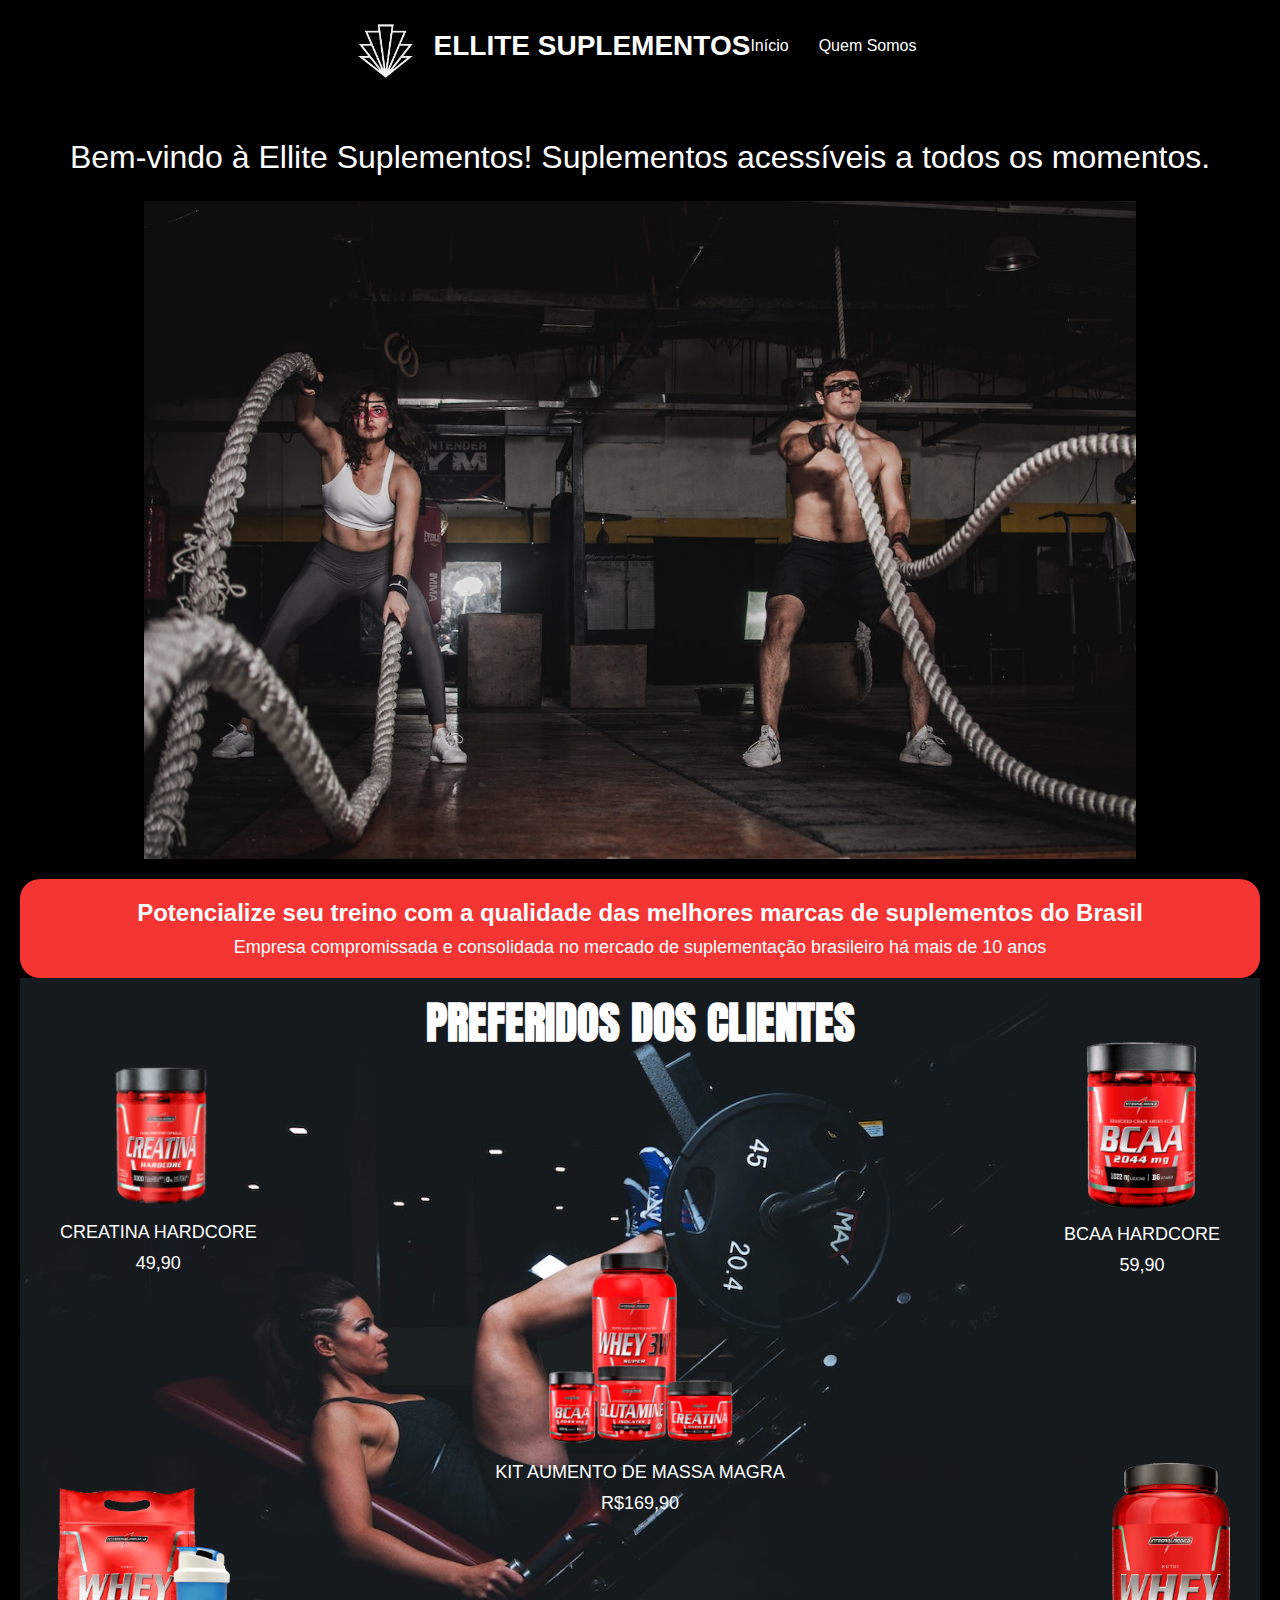
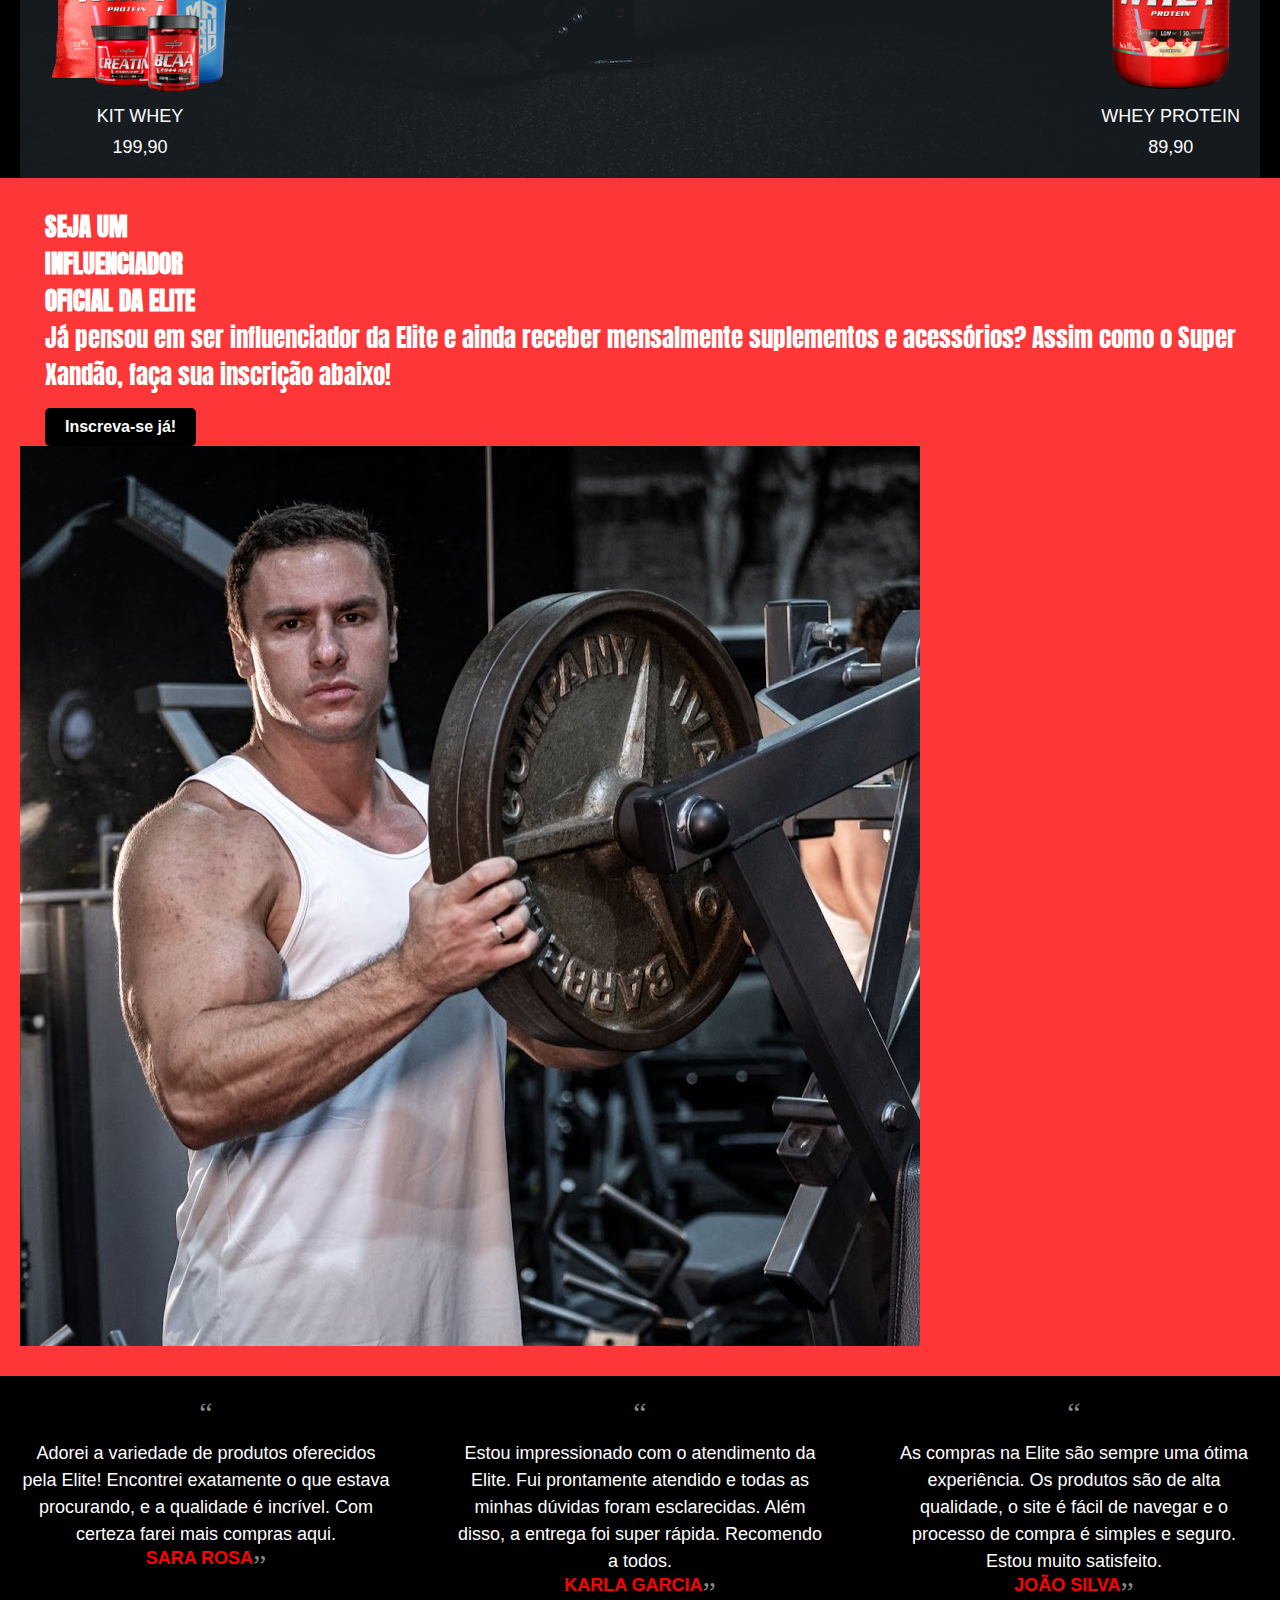
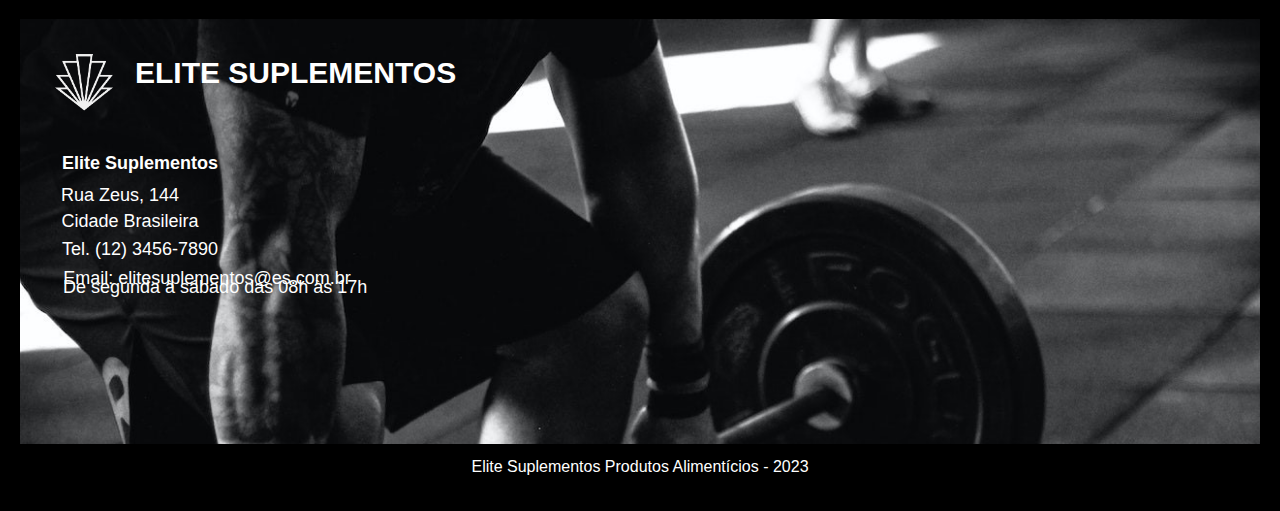
<file: index.html>
<!DOCTYPE html>
<html lang="pt-br">

<head>
    <meta charset="UTF-8">
    <meta name="viewport" content="width=device-width, initial-scale=1.0">
    <title>Ellite Suplementos</title>
    <link rel="stylesheet" href="estilo.css">
    <link href="https://cdn.jsdelivr.net/npm/bootstrap@5.0.2/dist/css/bootstrap.min.css" rel="stylesheet" integrity="sha384-EVSTQN3/azprG1Anm3QDgpJLIm9Nao0Yz1ztcQTwFspd3yD65VohhpuuCOmLASjC" crossorigin="anonymous">
</head>

<body>
    <nav class="navbar">
        <div class="logo">
            <img src="/imagens/Logo Ellite.png" alt="Logo da Ellite Suplementos">
            <div class="company-name">
                <h1>ELLITE SUPLEMENTOS</h1>
            </div>
        </div>
        <div class="nav-items">
            <a href="#">Início</a>
            <a href="quemsomos.html">Quem Somos</a>
        </div>
    </nav>

    <section class="content">
        <div class="description">
            <p>Bem-vindo à Ellite Suplementos! Suplementos acessíveis a todos os momentos.</p>
        </div>
        <div class="image-container">
            <img src="/imagens/image page principal ofc.jpg" alt="Imagem principal">
        </div>
        <div class="rectangle">
            <h2>Potencialize seu treino com a qualidade das melhores marcas de suplementos do Brasil</h2>
            <p>Empresa compromissada e consolidada no mercado de suplementação brasileiro há mais de 10 anos</p>
        </div>

        <section class="produtos">
            <div class="image-title">
                <h3>PREFERIDOS DOS CLIENTES</h3>
            </div>

            <div class="product-cards">
                <div class="product-card left-card">
                    <img src="imagens/produto 1.png" alt="Produto 1">
                    <p>CREATINA HARDCORE</p>
                    <p class="valor">49,90</p>
                </div>

                <div class="product-card bottom-left-card">
                    <img src="imagens/produto 5 - kit whey.png" alt="Produto 2">
                    <p>KIT WHEY</p>
                    <p class="valor">199,90</p>
                </div>

                <div class="product-card center-card">
                    <img src="imagens/produto 4 - kit aumento.png" alt="Produto 3">
                    <p>KIT AUMENTO DE MASSA MAGRA</p>
                    <p class="valor">R$169,90</p>
                </div>

                <div class="product-card right-card">
                    <img src="imagens/produto 3 - bcaa.png" alt="Produto 4">
                    <p>BCAA HARDCORE</p>
                    <p class="valor">59,90</p>
                </div>

                <div class="product-card bottom-right-card">
                    <img src="imagens/produto 2 - whey.png" alt="Produto 5">
                    <p>WHEY PROTEIN</p>
                    <p class="valor">89,90</p>
                </div>
            </div>
        </section>

        <div class="red-band">
            <div class="row">
                <div class="col text-content">
                    <h4>SEJA UM<br>INFLUENCIADOR<br>OFICIAL DA ELITE</h4>
                    <p class="red-band-text">Já pensou em ser influenciador da Elite e ainda receber mensalmente suplementos e acessórios?
                        Assim como o Super Xandão, faça sua inscrição abaixo!</p>
                    <div class="class-button">
                        <a href="https://forms.gle/TZscgw6GK46FmTm6A">
                            <button class="subscribe-button">Inscreva-se já!</button>
                        </a>
                    </div>
                </div>
                <div class="col image-content">
                    <img src="imagens/xandão.jpg" alt="" class="img-fluid">
                </div>
            </div>
        </div>


        <div class="testimonial-section">
            <div class="testimonial">
                <div class="testimonial-quote">
                    <span class="quote">“</span>
                </div>
                <p class="testimonial-text">Adorei a variedade de produtos oferecidos pela Elite! Encontrei exatamente o
                    que estava procurando, e a qualidade é incrível. Com certeza farei mais compras aqui.</p>
                <div class="testimonial-quote">
                    <p class="testimonial-name">SARA ROSA</p>
                    <span class="quote">”</span>
                </div>
            </div>

            <div class="testimonial">
                <div class="testimonial-quote">
                    <span class="quote">“</span>
                </div>
                <p class="testimonial-text">Estou impressionado com o atendimento da Elite. Fui prontamente atendido e
                    todas as minhas dúvidas foram esclarecidas. Além disso, a entrega foi super rápida. Recomendo a
                    todos.</p>
                <div class="testimonial-quote">
                    <p class="testimonial-name">KARLA GARCIA</p>
                    <span class="quote">”</span>
                </div>
            </div>

            <div class="testimonial">
                <div class="testimonial-quote">
                    <span class="quote">“</span>
                </div>
                <p class="testimonial-text">As compras na Elite são sempre uma ótima experiência. Os produtos são de
                    alta qualidade, o site é fácil de navegar e o processo de compra é simples e seguro. Estou muito
                    satisfeito.</p>
                <div class="testimonial-quote">
                    <p class="testimonial-name">JOÃO SILVA</p>
                    <span class="quote">”</span>
                </div>
            </div>
        </div>

        <footer class="footer">
            <div class="footer-image">
                <img src="imagens/imagem footer.jpg" alt="Imagem de fundo do footer">
                <div class="image-text">
                    <p>Rua Zeus, 144</p>
                </div>
                <div class="second-text">
                    <p>Cidade Brasileira</p>
                </div>
                <div class="additional-text">
                    <p>Elite Suplementos</p>
                </div>
                <div class="extra-text">
                    <p>Tel. (12) 3456-7890</p>
                </div>
                <div class="new-text">
                    <p>Email: elitesuplementos@es.com.br</p>
                </div>
                <div class="additional-text-2">
                    <p>De segunda à sábado das 08h às 17h</p>
                </div>
            </div>
            <div class="footer-content">
                <div class="logo">
                    <img src="/imagens/Logo Ellite.png" alt="Logo da empresa">
                    <h4>ELITE SUPLEMENTOS</h4>
                </div>
            </div>
            </div>
            <div class="footer-text">
                <p>Elite Suplementos Produtos Alimentícios - 2023</p>
            </div>
        </footer>

    </section>

    <script src="https://cdn.jsdelivr.net/npm/@popperjs/core@2.9.2/dist/umd/popper.min.js" integrity="sha384-IQsoLXl5PILFhosVNubq5LC7Qb9DXgDA9i+tQ8Zj3iwWAwPtgFTxbJ8NT4GN1R8p" crossorigin="anonymous"></script>
    <script src="https://cdn.jsdelivr.net/npm/bootstrap@5.0.2/dist/js/bootstrap.min.js" integrity="sha384-cVKIPhGWiC2Al4u+LWgxfKTRIcfu0JTxR+EQDz/bgldoEyl4H0zUF0QKbrJ0EcQF" crossorigin="anonymous"></script>
</body>

</html>
</file>
<file: estilo.css>
@import url('https://fonts.googleapis.com/css2?family=Anton&display=swap');

* {
    margin: 0;
    padding: 0;
}

html, body {
    background-color: black;
    color: white;
    overflow-x: hidden;
}

/* Estilo da navbar */
.navbar {
    background-color: black;
    display: flex;
    align-items: center;
    justify-content: center;
    padding: 10px;
}

.logo {
    display: flex;
    align-items: center;
}

.logo img {
    width: 80px;
    margin-right: 10px;
}

.company-name h1 {
    color: white;
    font-family: 'Ubuntu', sans-serif;
    font-size: 28px;
    margin: 0;
}

.nav-items {
    display: flex;
    align-items: center;
    justify-content: space-between;
    gap: 30px;
    margin-right: 20px;
}


.nav-items a {
    color: white;
    text-decoration: none;
    font-family: 'Ubuntu', sans-serif;
}

.nav-items a:hover {
    text-decoration: none;
}

.content {
    background-color: black;
    display: flex;
    flex-direction: column;
    align-items: center;
    padding: 20px;
}

.description {
    color: white;
    text-align: center;
    margin-top: 20px;
    font-family: 'Ubuntu', sans-serif;
}

.description p {
    font-size: 32px;
    line-height: 1.5;
    margin: 0;
}

.image-container {
    display: flex;
    justify-content: center;
    align-items: center;
    margin-top: 20px;
}

.image-container img {
    max-width: 80%;
    height: auto;
}

.produtos {
    position: relative;
    background-image: url(imagens/parte%202%20fundo.jpg);
    background-repeat: no-repeat;
    background-size: cover;
    background-position: center center;
    min-height: 800px;
    width: 100%;
    padding: 40px;
    box-sizing: border-box;
}

.image-title {
    position: absolute;
    top: 0;
    left: 0;
    right: 0;
    margin: auto;
    background-color: transparent;
    padding: 10px;
    width: 80%;
    font-size: 35px;
    text-align: center;
    display: flex;
    align-items: center;
    justify-content: center;
}

.image-title h3 {
    color: white;
    font-size: 45px;
    margin: 0;
    background-color: transparent;
    font-family: 'Anton', sans-serif;
}

.rectangle {
    background-color: rgb(245, 52, 52);
    color: white;
    text-align: center;
    padding: 20px;
    margin-top: 20px;
    width: 100%;
    border-radius: 20px;
    box-sizing: border-box;
}

.rectangle h2 {
    font-size: 24px;
    color: white;
    margin-bottom: 10px;
    font-family: 'Ubuntu', sans-serif;
}

.rectangle p {
    font-size: 18px;
    color: white;
    font-family: 'Ubuntu', sans-serif;
}

.product-cards {
    display: flex;
    justify-content: center;
    gap: 20px;
    margin-top: 20px;
}

.product-card {
    display: flex;
    flex-direction: column;
    align-items: center;
    text-align: center;
    cursor: pointer;
    transition: transform 0.3s;
}

.product-card:hover {
    transform: scale(1.1);
}

.product-card img {
    width: 200px;
    /* Ajuste o tamanho da imagem conforme necessário */
}

.product-card p {
    font-family: 'Ubuntu', sans-serif;
    font-size: 18px;
    margin-top: 10px;
    color: white;
}

.center-card {
    position: absolute;
    top: 50%;
    left: 50%;
    transform: translate(-50%, -50%);
    transition: transform 0.3s;
    /* Adicione a propriedade transition apenas para a propriedade transform */
}

.center-card:hover {
    transform: translate(-50%, -50%) scale(1.05);
    /* Ao passar o cursor do mouse, aplicamos um leve aumento de escala */
}

.center-card img {
    width: 230px;
}

.left-card {
    margin-right: auto;
    margin-top: 20px;
    flex-basis: auto;
}

.left-card img {
    width: 60%;
    height: auto;
}

.right-card {
    margin-left: 20px;
}

.right-card img {
    max-width: 125px;
    /* Ajuste o valor conforme necessário */
}

.bottom-left-card {
    position: absolute;
    bottom: 0;
    left: 0;
    margin: 20px;
    text-align: left;
    z-index: 1;
}

.bottom-right-card {
    position: absolute;
    bottom: 0;
    right: 0;
    margin: 20px;
    text-align: right;
    z-index: 1;
}

.bottom-right-card img {
    width: 135px;
}

.red-band {
    position: relative;
    background-color: rgb(253, 55, 55);
    width: 100%;
    /* Defina a largura como 50% da largura da página */
    display: flex;
    padding: 30px;
    justify-content: center;
    align-items: center;
    z-index: 1;
    overflow: hidden;
}

.red-box {
    display: grid;
    grid-template-columns: 1fr auto;
    gap: 20px;
    align-items: center;
}

.red-box h4 {
    font-size: 40px;
    margin-bottom: 10px;
    margin-top: 0;
}

.red-box p {
    margin-top: 0;
}

.red-box .top-left {
    position: absolute;
    top: 0;
    left: 0;
}

.button {
    margin-top: 1rem;
    font-size: 1rem;
    background-color: black;
    border-radius: 25px;
}

.button a {
    text-decoration: none;
    color: white;
    font-weight: bold;
    padding: 10px;
}

.testimonial-section {
    display: flex;
    justify-content: space-between;
    margin-top: 20px;
}

.testimonial {
    flex-basis: 30%;
    background-color: transparent padding 20px;
    box-sizing: border-box;
    text-align: center;
}

.testimonial-quote {
    display: flex;
    justify-content: center;
    margin-bottom: 10px;
}

.quote {
    font-size: 30px;
    color: #888888;
}

.testimonial-text {
    color: white;
    font-size: 18px;
    line-height: 1.5;
    font-family: 'Ubuntu', sans-serif;
}

.testimonial-name {
    font-size: 18px;
    font-family: 'Ubuntu', sans-serif;
    color: red;
    font-weight: bold;
}

.xandao-texto {
    display: flex;
    align-items: center;
    justify-content: flex-end;
}

.xandao-texto img {
    max-width: 100%;
}

.xandao-texto p {
    text-align: center;
    margin-right: 10px;
}

.subscribe-button {
    background-color: black;
    color: white;
    font-weight: bolder;
    border: none;
    padding: 10px 20px;
    border-radius: 5px;
    font-size: 16px;
    margin-top: 15px;
}

.subscribe-button:hover {
    background-color: black;
    font-weight: bolder;
    cursor: pointer;
    transform: scale(1.1);
}

.content-wrapper {
    display: flex;
    align-items: center;
}

.text-content {
    flex: 1;
    margin-left: 25px;
    font-family: 'Anton', sans-serif;
    font-size: 25px;
}

.red-band .row {
    height: 100%;
}

.red-band .row .text-content {
    display: flex;
    flex-direction: column;
    justify-content: center;
}

.image-content { 
    text-align: right;
    display: flex;
    align-items: center;
}

.footer {
    position: relative;
    background-color: black;
    color: white;
    padding-bottom: 15px;
}

.footer-image {
    position: relative;
}

.image-text {
    position: absolute;
    bottom: 110px;
    left: 120px;
    transform: translate(-50%, -50%);
    background-color: transparent;
    padding: 10px;
    padding-bottom: 78px;
}

.second-text {
    position: absolute;
    bottom: 85px;
    left: 110px;
    transform: translate(-50%, -50%);
    background-color: transparent;
    padding: 10px;
    padding-bottom: 77px;
}

.second-text p {
    color: white;
    font-size: 18px;
    text-align: center;
    font-family: 'Ubuntu', sans-serif;
}

.additional-text {
    position: absolute;
    bottom: 150px;
    left: 120px;
    transform: translate(-50%, -50%);
    background-color: transparent;
    padding: 3px;
    padding-bottom: 75px;
}

.additional-text p {
    color: white;
    font-size: 18px;
    text-align: center;
    font-family: 'Ubuntu', sans-serif;
    font-weight: bold;
}

.extra-text {
    position: absolute;
    bottom: 45px;
    left: 120px;
    transform: translate(-50%, -50%);
    background-color: transparent;
    padding: 10px;
    font-family: 'Ubuntu', sans-serif;
    color: white;
    font-size: 18px;
    text-align: center;
    padding-bottom: 85px;
}

.new-text {
    position: absolute;
    bottom: 15px;
    left: 187px;
    transform: translate(-50%, -50%);
    background-color: transparent;
    padding: 10px;
    font-family: 'Ubuntu', sans-serif;
    color: white;
    font-size: 18px;
    text-align: center;
    padding-bottom: 86px;
}

.additional-text-2 {
    position: absolute;
    bottom: 25px;
    left: 33px;
    background-color: transparent;
    padding: 10px;
    font-family: 'Ubuntu', sans-serif;
    color: white;
    font-size: 18px;
    text-align: center;
    padding-bottom: 125px;
}

.image-text {
    font-family: 'Ubuntu', sans-serif;
    left: 100px;
}

.image-text p {
    color: white;
    font-size: 18px;
    text-align: center;
}

.footer-image img {
    width: 100%;
    height: auto;
}

.footer-content {
    position: absolute;
    top: 0;
    left: 0;
    padding: 20px;
    display: flex;
    align-items: flex-start;
    font-family: 'Ubuntu', sans-serif;
}

.footer-content .logo {
    margin-right: 10px;
}

.footer-content .logo img {
    width: 85px;
    height: auto;
}

.footer-content h4 {
    font-size: 30px;
    margin-bottom: 10px;
}

.footer-text {
    text-align: center;
}

.footer-text p {
    font-size: 16px;
    margin-top: 10px;
    font-family: 'Ubuntu', sans-serif;
}

/* Media query para dispositivos móveis */
@media (max-width: 1286px) {

}

@media screen and (max-width: 767px) {

    .image-text,
    .second-text,
    .additional-text,
    .extra-text,
    .new-text,
    .additional-text-2 {
        position: relative;
        bottom: auto;
        left: auto;
        transform: none;
        text-align: center;
        padding: 0;
        margin-bottom: 10px;
    }

    .product-cards img {
        max-width: 100px;
    }

    .red-band .row {
        flex-direction: column;
    }

    .image-content .img-fluid {
        margin-top: 20px;
    }

    .footer-content {
        display: block;
        text-align: center;
    }

    .footer-content .logo {
        margin-right: 0;
        margin-bottom: 10px;
    }
}

/* Media query para dispositivos móveis */
@media (max-width: 768px) {
    .logo {
        flex-direction: column;
        text-align: center;
    }

    .company-name {
        margin-top: 10px;
    }

    .nav-items {
        flex-direction: column;
        margin: 20px 0;
    }

    .nav-items li {
        margin: 10px 0;
    }

    .description,
    .image-container {
        text-align: center;
    }

    .red-box {
        display: flex;
        align-items: center;
        text-align: center;
        height: 100%;
    }

    .text-content h4 {
        font-size: 24px;
    }

    .text-content p {
        font-size: 16px;
    }

    .subscribe-button {
        margin-top: 20px;
    }

    .subscribe-button a {
        display: block;
        width: 100%;
    }

    .testimonial-section {
        flex-direction: column;
        align-items: center;
    }

    .testimonial {
        margin-bottom: 20px;
    }
}

@media (max-width: 462px) {
    .navbar {
        display: flex;
        flex-direction: column;
        align-items: center;
    }

    .nav-items {
        margin-left: 0;
    }
}
</file>
